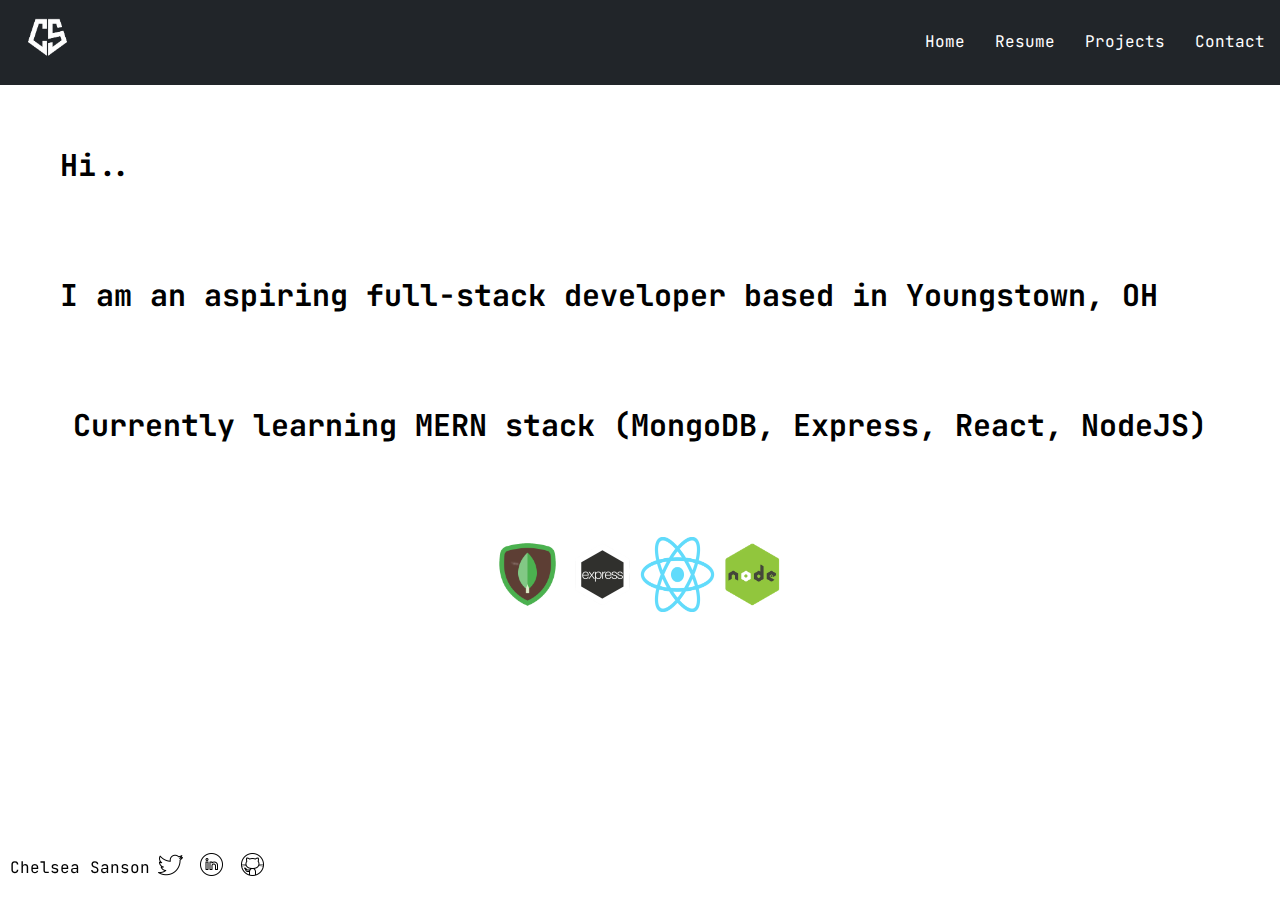
<file: index.html>
<!-- Final Project 11-7-2022-->

<!DOCTYPE html>
<html lang="en">

<head>
    <meta charset="UTF-8">
    <meta http-equiv="X-UA-Compatible" content="IE=edge">
    <meta name="viewport" content="width=device-width, initial-scale=1.0">
    <link rel="stylesheet" href="index.css">
    <link rel="preconnect" href="https://fonts.googleapis.com">
    <link rel="preconnect" href="https://fonts.gstatic.com" crossorigin>
    <link href="https://fonts.googleapis.com/css2?family=JetBrains+Mono&display=swap" rel="stylesheet">

    <title>Chelsea Sanson</title>
    <link rel="icon" type="image/x-icon" sizes="128x128" href="images/cs-favicon.png">
</head>

<body>
    <!--Nav-bar-->
    <header class="header">
        <!--Logo-->
        <img class="logo"
            src="images/cs-logo-monogram-with-pentagon-shape-style-design-vector-29116573-removebg-preview.png" onclick="pictureRc()" />
        <!--Mobile Icon-->
        <input class="side-menu" type="checkbox" id="side-menu" />
        <label class="hamb" for="side-menu"><span class="hamb-line"></span></label>
        <!--Menu-->
        <nav class="nav">
            <ul class="menu">
                <li><a href="index.html">Home</a></li>
                <li><a href="resume.html">Resume</a></li>
                <li><a href="projects.html">Projects</a></li>
                <li><a href="contact.html">Contact</a></li>
            </ul>
        </nav>
    </header>

    <h1>Hi... My name is Chelsea Sanson</h1>

    <h1>I am an aspiring full-stack developer based in Youngstown, OH </h1>

    <div class="MERN-text">
        <h2>Currently learning MERN stack
            (MongoDB, Express, React, NodeJS)</h1>
    </div>

    <div class="mernLogos">
        <div class="logos"><img class=logos src="images/mongodbnew.png"></div>
        <div class="logos"><img class=logos src="images/express.png"></div>
        <div class="logos"><img class=logos src="images/react.svg.png"></div>
        <div class="logos"><img class=logos src="images/nodejs.png"></div>
    </div>




    <footer>
        Chelsea Sanson
        <a href="https://twitter.com/chelseaesanson"><img class="footer-logo" src="images/icons8-twitter-50.png"></a>
        <a href="https://www.linkedin.com/in/chelseaesanson/"><img class="footer-logo"
                src="images/icons8-linkedin-circled-50.png"></a>
        <a href="https://github.com/chelseaesanson8"><img class="footer-logo" src="images/icons8-github-50.png"></a>
    </footer>

    <script src=index.js></script>

</body>

</html>
</file>
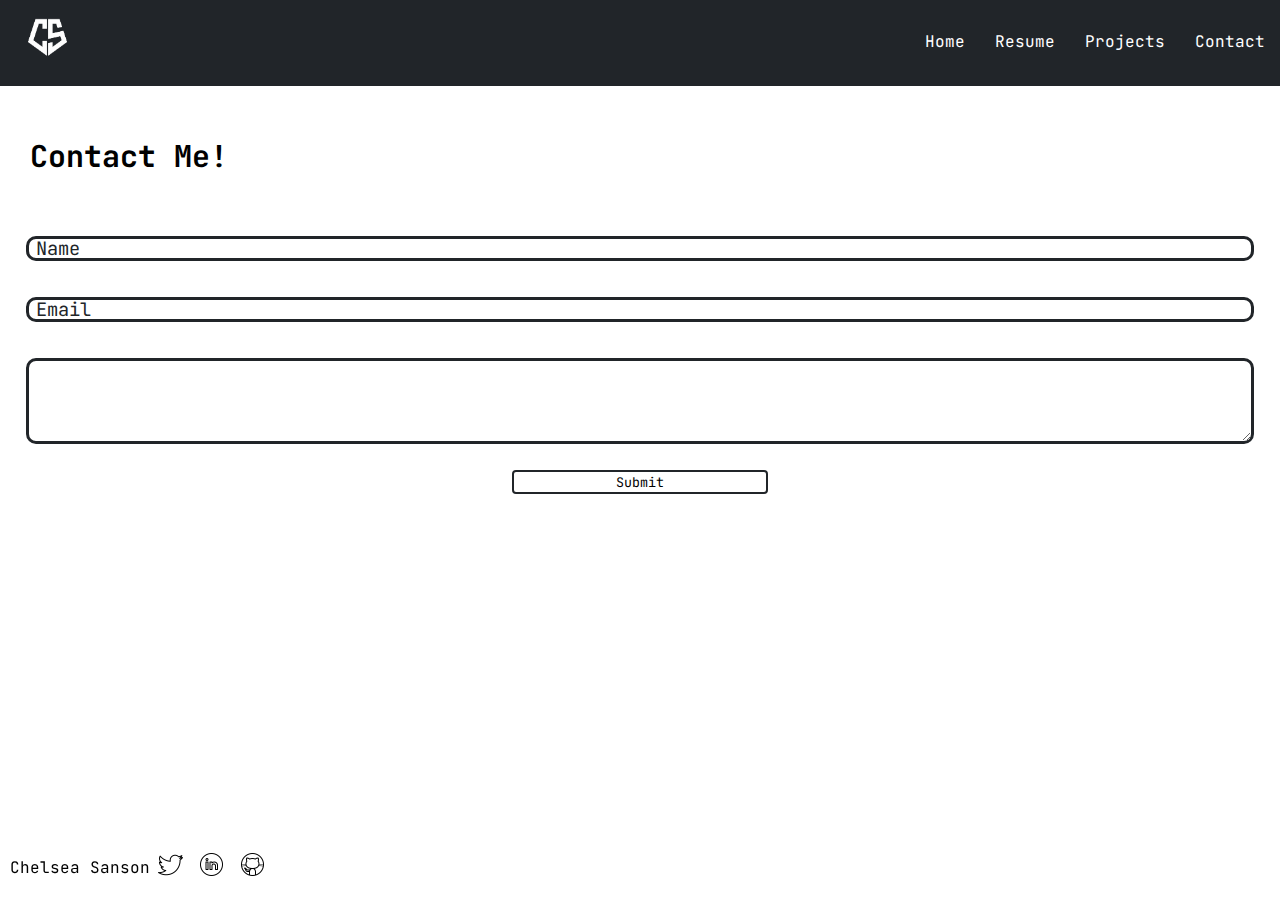
<file: contact.html>
<!DOCTYPE html>
<html lang="en">

<head>
    <meta charset="UTF-8">
    <meta http-equiv="X-UA-Compatible" content="IE=edge">
    <meta name="viewport" content="width=device-width, initial-scale=1.0">
    <link rel="stylesheet" href="contact.css">
    <link rel="preconnect" href="https://fonts.googleapis.com">
    <link rel="preconnect" href="https://fonts.gstatic.com" crossorigin>
    <link href="https://fonts.googleapis.com/css2?family=JetBrains+Mono&display=swap" rel="stylesheet">

    <title>Contact</title>
    <link rel="icon" type="image/x-icon"
        href="images/cs-favicon.png">
</head>

<body>
    <!--Nav-bar-->
    <header class="header">
        <!--Logo-->
        <img class="logo"
            src="images/cs-logo-monogram-with-pentagon-shape-style-design-vector-29116573-removebg-preview.png" />
        <!--Mobile Icon-->
        <input class="side-menu" type="checkbox" id="side-menu" />
        <label class="hamb" for="side-menu"><span class="hamb-line"></span></label>
        <!--Menu-->
        <nav class="nav">
            <ul class="menu">
                <li><a href="index.html">Home</a></li>
                <li><a href="resume.html">Resume</a></li>
                <li><a href="projects.html">Projects</a></li>
                <li><a href="contact.html">Contact</a></li>
            </ul>
        </nav>
    </header>

    <h1>Contact Me!</h1>

    <form class="form" action="https://formsubmit.co/chelseaesanson@outlook.com" method="POST">
        <div class="input">
            <label for="name"> </label>
            <input required id="name" name="name" placeholder="Name">
        </div>

        <div class="input">
            <label for="email"> </label>
            <input required id="email" name="email" type="email" placeholder="Email">
        </div>

        <div class="input">
            <label for="message"> </label>
            <textarea id="message" name="message" rows="4" cols="25"></textarea>
        </div>
        <button type="submit"> Submit </button>
    </form>

    <footer>
        Chelsea Sanson
        <a href="https://twitter.com/chelseaesanson"><img class="footer-logo" src="images/icons8-twitter-50.png"></a>
        <a href="https://www.linkedin.com/in/chelseaesanson/"><img class="footer-logo"
                src="images/icons8-linkedin-circled-50.png"></a>
        <a href="https://github.com/chelseaesanson8"><img class="footer-logo" src="images/icons8-github-50.png"></a>
    </footer>
    
</body>
</file>
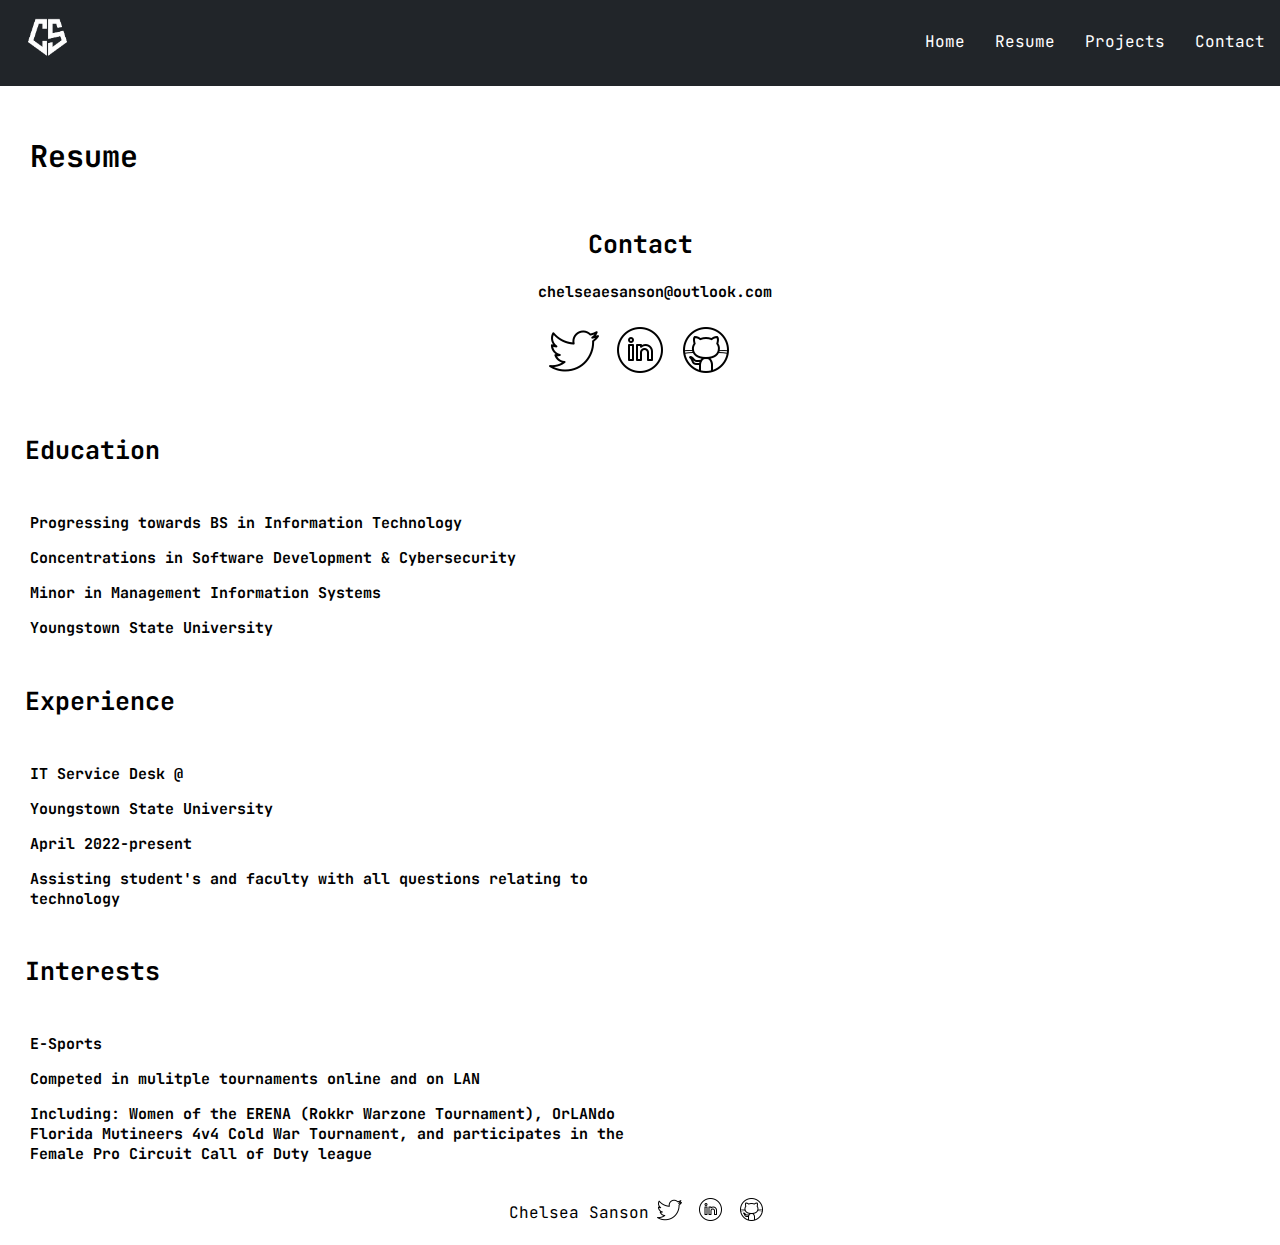
<file: resume.html>
<!DOCTYPE html>
<html lang="en">

<head>
    <meta charset="UTF-8">
    <meta http-equiv="X-UA-Compatible" content="IE=edge">
    <meta name="viewport" content="width=device-width, initial-scale=1.0">
    <link rel="stylesheet" href="resume.css">
    <link rel="preconnect" href="https://fonts.googleapis.com">
    <link rel="preconnect" href="https://fonts.gstatic.com" crossorigin>
    <link href="https://fonts.googleapis.com/css2?family=JetBrains+Mono&display=swap" rel="stylesheet">
    <title>Resume</title>
    <link rel="icon" type="image/x-icon"
        href="images/cs-favicon.png">
</head>

<body>
    <!--Nav-bar-->
    <header class="header">
        <!--Logo-->
        <img class="logo"
            src="images/cs-logo-monogram-with-pentagon-shape-style-design-vector-29116573-removebg-preview.png"  />
        <!--Mobile Icon-->
        <input class="side-menu" type="checkbox" id="side-menu" />
        <label class="hamb" for="side-menu"><span class="hamb-line"></span></label>
        <!--Menu-->
        <nav class="nav">
            <ul class="menu">
                <li><a href="index.html">Home</a></li>
                <li><a href="resume.html">Resume</a></li>
                <li><a href="projects.html">Projects</a></li>
                <li><a href="contact.html">Contact</a></li>
            </ul>
        </nav>
    </header>

    <h1>Resume</h1>

    <div class="resume">

        <div class="contact">
            <h2>Contact</h2>
            <h3>chelseaesanson@outlook.com</h3>

            <div class="contact-images">
                <a href="https://twitter.com/chelseaesanson"><img class="contact-logo"
                        src="images/icons8-twitter-50.png"></a>
                <a href="https://www.linkedin.com/in/chelseaesanson/"><img class="contact-logo"
                        src="images/icons8-linkedin-circled-50.png"></a>
                <a href="https://github.com/chelseaesanson8"><img class="contact-logo"
                        src="images/icons8-github-50.png"></a>
            </div>
        </div>

        <div class="education">
            <h2>Education</h2>
            <h3>Progressing towards BS in Information Technology</h3>
            <h3>Concentrations in Software Development & Cybersecurity</h3>
            <h3>Minor in Management Information Systems</h3>
            <h3>Youngstown State University</h3>
        </div>

        <div class="experience">
            <h2>Experience</h2>
            <h3>IT Service Desk @</h3>
            <h3>Youngstown State University</h3>
            <h3>April 2022-present</h3>
            <h3>Assisting student's and faculty with all questions relating to technology</h3>
        </div>

        <div class="interests">
            <h2>Interests</h2>
            <h3>E-Sports</h3>
            <h3>Competed in mulitple tournaments online and on LAN</h3>
            <h3>Including: Women of the ERENA (Rokkr Warzone Tournament),
                OrLANdo Florida Mutineers 4v4 Cold War Tournament,
                and participates in the Female Pro Circuit Call of Duty league </h3>

        </div>
    </div>

    <footer>
        Chelsea Sanson
        <a href="https://twitter.com/chelseaesanson"><img class="footer-logo" src="images/icons8-twitter-50.png"></a>
        <a href="https://www.linkedin.com/in/chelseaesanson/"><img class="footer-logo"
                src="images/icons8-linkedin-circled-50.png"></a>
        <a href="https://github.com/chelseaesanson8"><img class="footer-logo" src="images/icons8-github-50.png"></a>
    </footer>
</body>

</html>
</file>
<file: index.css>
body {
    margin: 0;
    padding: 0;
}

a {
    text-decoration: none;
}

ul {
    list-style: none;
}


.header {
    background-color: rgb(33, 37, 41);
    box-shadow: 1px 1px 5px 0px var(gray);
    top: 0;
    width: 100%;

}

.logo {
    display: inline-block;
    margin-left: 10px;
    width: 75px;
}

.nav {
    width: 100%;
    height: 100%;
    background-color: rgb(33, 37, 41);
    overflow: hidden;

    font-family: 'JetBrains Mono', monospace;
}

.menu a {
    display: block;
    padding: 15px;
    color: white;
}

.menu a:hover {
    background-color: grey;
}

.nav {
    max-height: 0;
    transition: max-height .5s ease-out;
}

.hamb {
    cursor: pointer;
    float: right;
    padding: 40px 20px;
}

.hamb-line {
    background: white;
    display: block;
    height: 2px;
    position: relative;
    width: 24px;
}

.hamb-line::before,
.hamb-line::after {
    background: white;
    content: '';
    display: block;
    height: 100%;
    position: absolute;
    transition: all .2s ease-out;
    width: 100%;
}

.hamb-line::before {
    top: 5px;
}

.hamb-line::after {
    top: 5px;
}

.side-menu {
    display: none;
}

.side-menu:checked~nav {
    max-height: 100%;
}

.side-menu:checked~.hamb .hamb-line {
    background: transparent;
}

.side-menu:checked~.hamb .hamb-line::before {
    transform: rotate(-45deg);
    top: 0;
}

.side-menu:checked~.hamb .hamb-line::after {
    transform: rotate(45deg);
    top: 0;
}

@media (min-width: 768px) {
    .nav {
        max-height: none;
        top: 0;
        position: relative;
        float: right;
        width: fit-content;
        background-color: transparent;
    }

    .menu li {
        float: left;
    }

    .menu a:hover {
        background-color: transparent;
        color: grey;
    }

    .hamb {
        display: none;
    }
}

h1 {
    display: flex;
    font-family: 'JetBrains Mono', monospace;

    padding: 1em;
    margin: 1em;

    font-size: 30px;

}

h2 {
    display: flex;
    font-family: 'JetBrains Mono', monospace;

    padding: 1em;
    margin: 1em;

    font-size: 30px;

    justify-content: center;
    text-align: center;

}

.mernLogos {
    display: flex;
    align-items: center;
    justify-content: center;

    padding: 2em;

}


.logos {
    width: 75px;
    height: 75px;

    animation-name: floating;
    animation-duration: 8s;
    animation-iteration-count: infinite;
    animation-timing-function: ease-in-out;


}

@keyframes floating {
    0% {
        transform: translate(0, 0px);
    }

    50% {
        transform: translate(0, 15px);
    }

    100% {
        transform: translate(0, -0px);
    }
}

footer {
    font-family: 'JetBrains Mono', monospace;

    position: fixed;
    bottom: 0px;

    padding: 10px;

    display: flex;
    align-items: center;
    justify-content: center;
}

.footer-logo {
    height: 25px;
    width: 25px;

    padding: 3px;

    display: inline-block;
    margin: 5px;



}

.footer-logo:hover {
    opacity: 0.5;
}

@media (max-width: 768px) {
    footer {
        font-size: 10px;
        display: none;
    }

    .logos {
        height: 50px;
        width: 50px;
    }

    .footer-logo {
        height: 15px;
        width: 15px;
    }
}
</file>
<file: contact.css>
body {
    margin: 0;
    padding: 0;

    font-family: 'JetBrains Mono', monospace;

}

a {
    text-decoration: none;
}

ul {
    list-style: none;
}


.header {
    background-color: rgb(33, 37, 41);
    box-shadow: 1px 1px 5px 0px var(gray);
    top: 0;
    width: 100%;

}

.logo {
    display: inline-block;
    margin-left: 10px;
    width: 75px;
}

.nav {
    width: 100%;
    height: 100%;
    background-color: rgb(33, 37, 41);
    overflow: hidden;

}

.menu a {
    display: block;
    padding: 15px;
    color: white;
}

.menu a:hover {
    background-color: grey;
}

.nav {
    max-height: 0;
    transition: max-height .5s ease-out;
}

.hamb {
    cursor: pointer;
    float: right;
    padding: 40px 20px;
}

.hamb-line {
    background: white;
    display: block;
    height: 2px;
    position: relative;
    width: 24px;
}

.hamb-line::before,
.hamb-line::after {
    background: white;
    content: '';
    display: block;
    height: 100%;
    position: absolute;
    transition: all .2s ease-out;
    width: 100%;
}

.hamb-line::before {
    top: 5px;
}

.hamb-line::after {
    top: 5px;
}

.side-menu {
    display: none;
}

.side-menu:checked~nav {
    max-height: 100%;
}

.side-menu:checked~.hamb .hamb-line {
    background: transparent;
}

.side-menu:checked~.hamb .hamb-line::before {
    transform: rotate(-45deg);
    top: 0;
}

.side-menu:checked~.hamb .hamb-line::after {
    transform: rotate(45deg);
    top: 0;
}

@media (min-width: 768px) {
    .nav {
        max-height: none;
        top: 0;
        position: relative;
        float: right;
        width: fit-content;
        background-color: transparent;
    }

    .menu li {
        float: left;
    }

    .menu a:hover {
        background-color: transparent;
        color: grey;
    }

    .hamb {
        display: none;
    }
}

.input {
    display: flex;
    flex-direction: column;
    margin: 1em;

}

button {
    font-family: 'JetBrains Mono', monospace;
    color: black;
    background-color: white;
    border: 2px solid rgb(33, 37, 41);
    border-radius: 4px;

    width: 20%;

    display: block;
    margin: 0 auto;
}

h1 {
    font-size: 30px;
    padding: 1em;

}


input::placeholder {
    font-family: 'JetBrains Mono', monospace;
    color: rgb(33, 37, 41);

    padding: 5px;

}

#name,
#email {
    height: 25px;
    font-size: 14pt;
}

input {
    border: solid;
    border-color: rgb(33, 37, 41);
    border-radius: 10px;

    margin: 10px;

    box-sizing: border-box;
}

textarea {

    line-height: 100%;
    resize: vertical;

    border: solid;
    border-color: rgb(33, 37, 41);
    border-radius: 10px;

    padding: 1em;
    margin: 10px;

    box-sizing: border-box;

}

button:hover {
    background-color: rgb(117, 241, 59);
    transition: 0.7s;
    border-color: rgb(117, 241, 59);
}

footer {
    font-family: 'JetBrains Mono', monospace;

    position: fixed;
    bottom: 0px;

    padding: 10px;

    display: flex;
    align-items: center;
    justify-content: center;
}

.footer-logo {
    height: 25px;
    width: 25px;

    padding: 3px;

    display: inline-block;
    margin: 5px;



}

.footer-logo:hover {
    opacity: 0.5;
}

@media (max-width: 768px) {
    footer {
        font-size: 10px;
        display: none;
    }

    .logos {
        height: 50px;
        width: 50px;
    }

    .footer-logo {
        height: 15px;
        width: 15px;
    }
}
</file>
<file: resume.css>
body {
    margin: 0;
    padding: 0;

    font-family: 'JetBrains Mono', monospace;
}

a {
    text-decoration: none;
}

ul {
    list-style: none;
}


.header {
    background-color: rgb(33, 37, 41);
    box-shadow: 1px 1px 5px 0px var(gray);
    top: 0;
    width: 100%;

}

.logo {
    display: inline-block;
    margin-left: 10px;
    width: 75px;
}

.nav {
    width: 100%;
    height: 100%;
    background-color: rgb(33, 37, 41);
    overflow: hidden;

}

.menu a {
    display: block;
    padding: 15px;
    color: white;
}

.menu a:hover {
    background-color: grey;
}

.nav {
    max-height: 0;
    transition: max-height .5s ease-out;
}

.hamb {
    cursor: pointer;
    float: right;
    padding: 40px 20px;
}

.hamb-line {
    background: white;
    display: block;
    height: 2px;
    position: relative;
    width: 24px;
}

.hamb-line::before,
.hamb-line::after {
    background: white;
    content: '';
    display: block;
    height: 100%;
    position: absolute;
    transition: all .2s ease-out;
    width: 100%;
}

.hamb-line::before {
    top: 5px;
}

.hamb-line::after {
    top: 5px;
}

.side-menu {
    display: none;
}

.side-menu:checked~nav {
    max-height: 100%;
}

.side-menu:checked~.hamb .hamb-line {
    background: transparent;
}

.side-menu:checked~.hamb .hamb-line::before {
    transform: rotate(-45deg);
    top: 0;
}

.side-menu:checked~.hamb .hamb-line::after {
    transform: rotate(45deg);
    top: 0;
}

@media (min-width: 768px) {
    .nav {
        max-height: none;
        top: 0;
        position: relative;
        float: right;
        width: fit-content;
        background-color: transparent;
    }

    .menu li {
        float: left;
    }

    .menu a:hover {
        background-color: transparent;
        color: grey;
    }

    .hamb {
        display: none;
    }
}

h1 {
    font-size: 30px;
    padding: 1em;

}

h2 {
    font-size: 25px;
    padding: 1em;


}

h3 {
    font-size: 15px;
    padding-left: 2em;
}


.education {
    width: 50%;
}

.experience {
    width: 50%;
}

.interests {
    width: 50%;
}

.contact {
    width: 50%;
    display: inline;
    text-align: center;
    align-items: center;
}


.contact-images {
    display: flex;
    align-items: center;
    justify-content: center;

}

.contact-logo {
    padding: 0.5em;
}

.contact h2 {
    padding: 0;
}

.contact-logo:hover {
    opacity: 0.5;
}

footer {
    font-family: 'JetBrains Mono', monospace;
    bottom: 0px;

    padding: 10px;

    display: flex;
    align-items: center;
    justify-content: center;
}

.footer-logo {
    height: 25px;
    width: 25px;

    padding: 3px;

    display: inline-block;
    margin: 5px;



}

.footer-logo:hover {
    opacity: 0.5;
}

@media (max-width: 768px) {
    footer {
        font-size: 10px;
        display: none;
    }

    .logos {
        height: 50px;
        width: 50px;
    }

    .footer-logo {
        height: 15px;
        width: 15px;
    }
}
</file>
